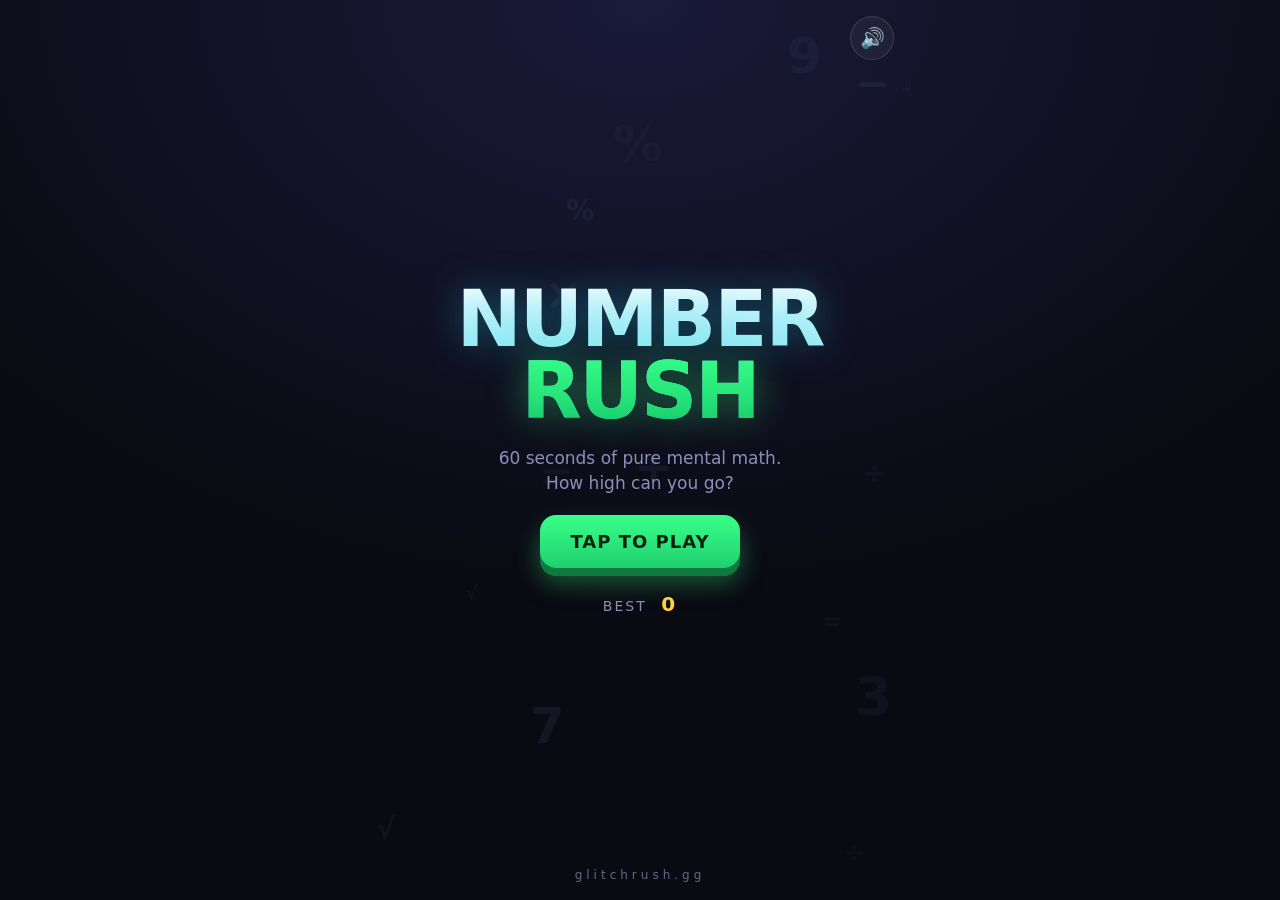
<file: math/index.html>
<!DOCTYPE html>
<html lang="en">
<head>
  <meta charset="UTF-8" />
  <meta name="viewport" content="width=device-width, initial-scale=1.0, maximum-scale=1.0, user-scalable=no, viewport-fit=cover" />
  <meta name="theme-color" content="#0a0a12" />
  <title>Number Rush — GlitchRush</title>
  <meta name="description" content="60 seconds of pure mental math. How high can you go? A GlitchRush arcade game." />

  <!-- Social / share preview -->
  <meta property="og:title" content="Number Rush — can you beat my score?" />
  <meta property="og:description" content="60 seconds. Pure mental math. Built by GlitchRush. Play free in your browser." />
  <meta property="og:type" content="website" />

  <link rel="stylesheet" href="style.css" />
</head>
<body>
  <div id="app">
    <!-- FX layer (particles, background) -->
    <canvas id="fx"></canvas>

    <!-- MENU -->
    <section id="menu" class="screen">
      <button id="muteBtn" class="iconbtn" aria-label="Toggle sound">🔊</button>
      <div class="menu-inner">
        <h1 class="logo">NUMBER<span>RUSH</span></h1>
        <p class="tag">60 seconds of pure mental math.<br />How high can you go?</p>
        <button id="startBtn" class="btn primary">TAP TO PLAY</button>
        <div class="best">BEST <b id="menuBest">0</b></div>
      </div>
      <div class="brand">glitchrush.gg</div>
    </section>

    <!-- GAME -->
    <section id="game" class="screen hidden">
      <div class="hud">
        <div class="score-box">SCORE<b id="score">0</b></div>
        <div class="mult" id="mult">x1</div>
      </div>
      <div class="timebar"><div id="timefill"></div></div>
      <div class="combo-line" id="comboLine"></div>

      <div class="problem-wrap">
        <div class="problem" id="problem">7 + 8</div>
      </div>

      <div class="choices" id="choices"></div>

      <!-- pre-game countdown -->
      <div id="countdown" class="countdown hidden"><span></span></div>
    </section>

    <!-- GAME OVER -->
    <section id="over" class="screen hidden">
      <div class="over-inner">
        <canvas id="card" width="1080" height="1350" aria-label="Your score card"></canvas>
        <div class="overbtns">
          <button id="shareBtn" class="btn primary">SHARE 🔥</button>
          <div class="overbtns-row">
            <button id="dlBtn" class="btn ghost">Save PNG</button>
            <button id="againBtn" class="btn ghost">Play Again</button>
          </div>
        </div>
      </div>
    </section>
  </div>

  <script src="game.js"></script>
</body>
</html>
</file>
<file: math/style.css>
:root {
  --bg: #0a0a12;
  --bg2: #12122a;
  --green: #39ff88;
  --cyan: #22d3ee;
  --magenta: #ff3cac;
  --yellow: #ffd23c;
  --ink: #eaf0ff;
  --muted: #8a90b8;
  --card: #161630;
  --danger: #ff4d6d;
  --font: "Trebuchet MS", "Segoe UI", system-ui, -apple-system, sans-serif;
}

* { box-sizing: border-box; margin: 0; padding: 0; -webkit-tap-highlight-color: transparent; }
html, body { height: 100%; }
body {
  background: radial-gradient(120% 120% at 50% 0%, #1a1a3a 0%, var(--bg) 55%);
  color: var(--ink);
  font-family: var(--font);
  overflow: hidden;
  user-select: none;
  -webkit-user-select: none;
  touch-action: manipulation;
}

#app {
  position: relative;
  width: 100%;
  height: 100dvh;
  max-width: 540px;
  margin: 0 auto;
  overflow: hidden;
  display: flex;
  flex-direction: column;
}

#fx {
  position: absolute;
  inset: 0;
  width: 100%;
  height: 100%;
  pointer-events: none;
  z-index: 0;
}

.screen {
  position: absolute;
  inset: 0;
  z-index: 1;
  display: flex;
  flex-direction: column;
  padding: clamp(16px, 5vw, 28px);
}
.hidden { display: none !important; }

/* ---------- MENU ---------- */
#menu { align-items: center; justify-content: center; text-align: center; }
.menu-inner { display: flex; flex-direction: column; align-items: center; gap: 18px; }
.logo {
  font-size: clamp(44px, 14vw, 78px);
  font-weight: 900;
  line-height: 0.92;
  letter-spacing: -2px;
  background: linear-gradient(180deg, #fff, var(--cyan));
  -webkit-background-clip: text;
  background-clip: text;
  color: transparent;
  text-shadow: 0 0 38px rgba(34, 211, 238, 0.35);
}
.logo span {
  display: block;
  background: linear-gradient(180deg, var(--green), #14c46a);
  -webkit-background-clip: text;
  background-clip: text;
  color: transparent;
  text-shadow: 0 0 38px rgba(57, 255, 136, 0.45);
}
.tag { color: var(--muted); font-size: clamp(14px, 4vw, 17px); line-height: 1.5; }
.best { color: var(--muted); font-size: 14px; letter-spacing: 2px; margin-top: 6px; }
.best b { color: var(--yellow); font-size: 20px; margin-left: 8px; }
.brand {
  position: absolute; bottom: 18px; left: 0; right: 0; text-align: center;
  color: var(--muted); letter-spacing: 4px; font-size: 12px; opacity: 0.7;
}

/* ---------- BUTTONS ---------- */
.btn {
  border: none; cursor: pointer; font-family: var(--font); font-weight: 800;
  border-radius: 16px; padding: 16px 30px; font-size: 18px; letter-spacing: 1px;
  transition: transform 0.08s ease, box-shadow 0.2s ease, filter 0.2s ease;
}
.btn:active { transform: scale(0.95); }
.btn.primary {
  color: #05210f;
  background: linear-gradient(180deg, var(--green), #1fd06e);
  box-shadow: 0 8px 0 #0f7a40, 0 14px 26px rgba(57, 255, 136, 0.35);
}
.btn.primary:active { box-shadow: 0 3px 0 #0f7a40, 0 6px 14px rgba(57, 255, 136, 0.3); }
.btn.ghost {
  color: var(--ink); background: rgba(255, 255, 255, 0.06);
  border: 1px solid rgba(255, 255, 255, 0.14); font-size: 15px; padding: 13px 18px;
}
.iconbtn {
  position: absolute; top: 16px; right: 16px; z-index: 3;
  width: 44px; height: 44px; border-radius: 50%; border: 1px solid rgba(255,255,255,0.12);
  background: rgba(255,255,255,0.05); color: var(--ink); font-size: 20px; cursor: pointer;
}

/* ---------- GAME ---------- */
#game { justify-content: flex-start; gap: 14px; }
.hud { display: flex; align-items: center; justify-content: space-between; margin-top: 6px; }
.score-box { font-size: 13px; letter-spacing: 2px; color: var(--muted); display: flex; flex-direction: column; }
.score-box b { font-size: clamp(28px, 9vw, 40px); color: #fff; letter-spacing: 0; }
.mult {
  font-size: clamp(22px, 7vw, 32px); font-weight: 900; color: var(--yellow);
  padding: 6px 14px; border-radius: 12px; background: rgba(255, 210, 60, 0.1);
  border: 1px solid rgba(255, 210, 60, 0.25); transition: transform 0.12s ease;
}
.mult.pulse { transform: scale(1.25); }

.timebar {
  height: 14px; border-radius: 10px; background: rgba(255,255,255,0.08); overflow: hidden;
  border: 1px solid rgba(255,255,255,0.08);
}
#timefill {
  height: 100%; width: 100%;
  background: linear-gradient(90deg, var(--green), var(--cyan));
  border-radius: 10px; transition: width 0.1s linear;
}
#timefill.low { background: linear-gradient(90deg, var(--danger), var(--magenta)); }

.combo-line { text-align: center; height: 24px; font-weight: 800; letter-spacing: 1px; color: var(--magenta); font-size: 16px; }

.problem-wrap { flex: 1; display: flex; align-items: center; justify-content: center; }
.problem {
  font-size: clamp(56px, 20vw, 110px); font-weight: 900; letter-spacing: -2px;
  text-shadow: 0 0 40px rgba(34, 211, 238, 0.25);
}
.problem.bump { animation: bump 0.18s ease; }
@keyframes bump { 0% { transform: scale(0.8); opacity: 0.2; } 100% { transform: scale(1); opacity: 1; } }

.choices {
  display: grid; grid-template-columns: 1fr 1fr; gap: 12px;
  padding-bottom: max(14px, env(safe-area-inset-bottom));
}
.choice {
  border: none; cursor: pointer; font-family: var(--font);
  font-size: clamp(28px, 9vw, 40px); font-weight: 900; color: #fff;
  padding: 22px 8px; border-radius: 18px;
  background: linear-gradient(180deg, #20204a, #181838);
  border: 1px solid rgba(255,255,255,0.1);
  box-shadow: 0 6px 0 rgba(0,0,0,0.35);
  transition: transform 0.07s ease;
}
.choice:active { transform: translateY(3px) scale(0.98); box-shadow: 0 2px 0 rgba(0,0,0,0.35); }
.choice.right { background: linear-gradient(180deg, var(--green), #14c46a); color: #05210f; animation: rightpop 0.3s ease; }
.choice.wrong { background: linear-gradient(180deg, var(--danger), #c4143a); animation: wrongshake 0.3s ease; }
@keyframes rightpop { 0% { transform: scale(1); } 40% { transform: scale(1.08); } 100% { transform: scale(1); } }
@keyframes wrongshake { 0%,100%{transform:translateX(0);} 25%{transform:translateX(-7px);} 75%{transform:translateX(7px);} }

/* countdown */
.countdown {
  position: absolute; inset: 0; z-index: 5; display: flex; align-items: center; justify-content: center;
  background: rgba(10,10,18,0.7); backdrop-filter: blur(2px);
}
.countdown span {
  font-size: clamp(90px, 30vw, 160px); font-weight: 900; color: var(--green);
  text-shadow: 0 0 40px rgba(57,255,136,0.6); animation: cd 0.6s ease;
}
@keyframes cd { 0% { transform: scale(2.2); opacity: 0; } 50% { opacity: 1; } 100% { transform: scale(1); } }

/* floating points */
.floatpts {
  position: absolute; z-index: 4; pointer-events: none; font-weight: 900;
  font-size: 26px; color: var(--green); text-shadow: 0 2px 8px rgba(0,0,0,0.5);
  animation: floatup 0.8s ease forwards;
}
@keyframes floatup { 0% { transform: translateY(0); opacity: 1; } 100% { transform: translateY(-70px); opacity: 0; } }

/* ---------- GAME OVER ---------- */
#over { align-items: center; justify-content: center; }
.over-inner { display: flex; flex-direction: column; align-items: center; gap: 16px; width: 100%; max-width: 420px; }
#card {
  width: 100%; height: auto; border-radius: 18px; box-shadow: 0 20px 50px rgba(0,0,0,0.6);
  border: 1px solid rgba(255,255,255,0.1);
}
.overbtns { width: 100%; display: flex; flex-direction: column; gap: 10px; }
.overbtns .primary { width: 100%; }
.overbtns-row { display: flex; gap: 10px; }
.overbtns-row .btn { flex: 1; }

/* shake host */
.shake { animation: hostshake 0.3s ease; }
@keyframes hostshake { 0%,100%{transform:translate(0,0);} 20%{transform:translate(-6px,2px);} 40%{transform:translate(6px,-2px);} 60%{transform:translate(-4px,2px);} 80%{transform:translate(4px,-1px);} }
</file>
